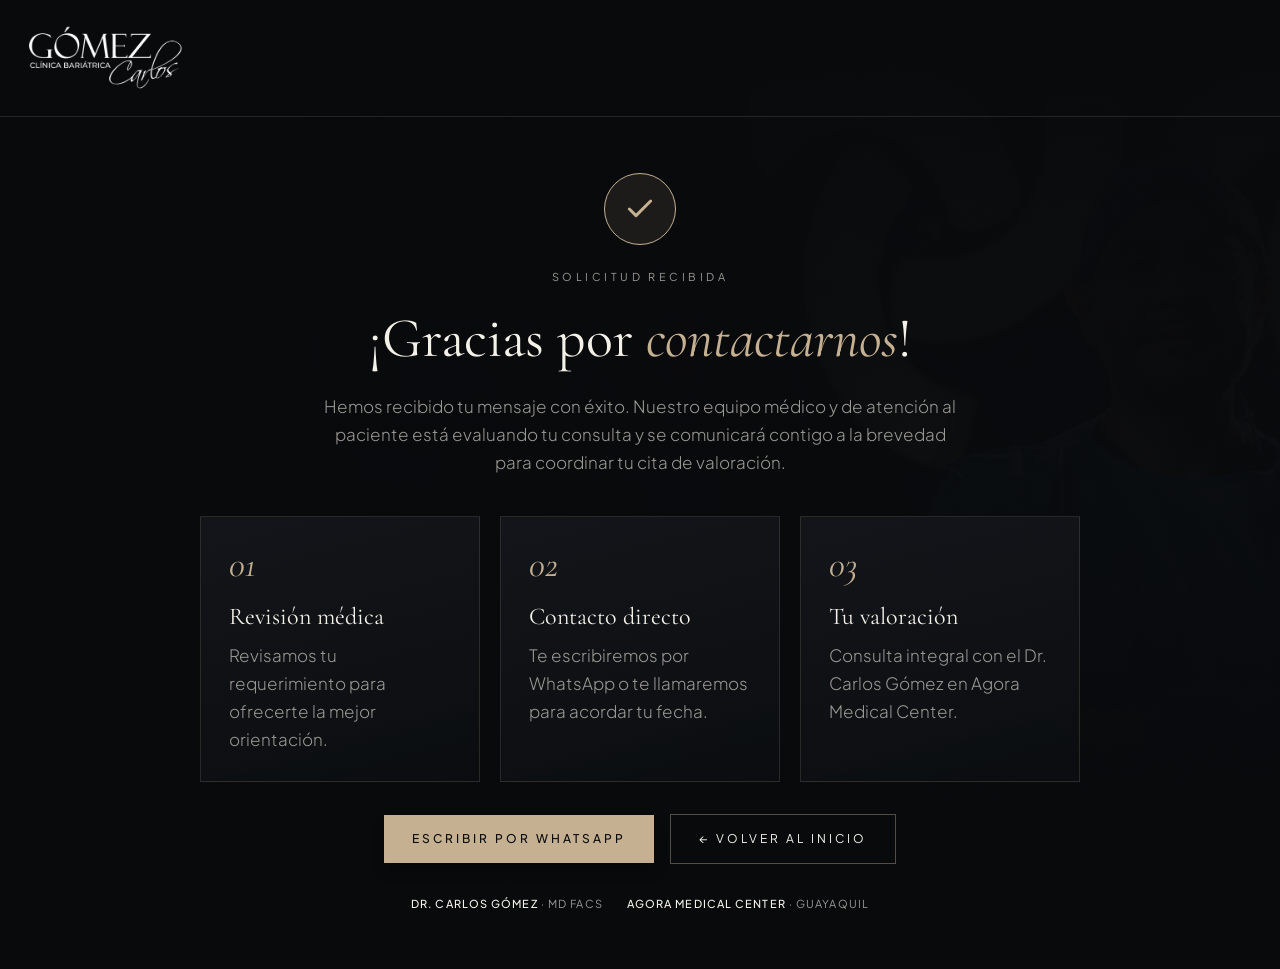
<file: gracias.html>
<!DOCTYPE html>
<html lang="es">
<head>
  <meta charset="UTF-8" />
  <meta name="viewport" content="width=device-width, initial-scale=1.0" />
  <title>¡Gracias por tu mensaje! | Dr. Carlos Gómez</title>
  <meta name="description" content="Hemos recibido tu solicitud. El equipo del Dr. Carlos Gómez se comunicará contigo a la brevedad para coordinar tu consulta." />
  <meta name="robots" content="noindex, follow" />
  <meta name="theme-color" content="#090a0c" />
  <link rel="canonical" href="https://www.drcarlosgomez.doc.ec/el-cirujano-que-cambia-vidas/gracias.html" />

  <!-- Open Graph y Twitter -->
  <meta property="og:type" content="website" />
  <meta property="og:locale" content="es_EC" />
  <meta property="og:url" content="https://www.drcarlosgomez.doc.ec/el-cirujano-que-cambia-vidas/gracias.html" />
  <meta property="og:site_name" content="Dr. Carlos Gómez — Cirugía Bariátrica" />
  <meta property="og:title" content="¡Gracias por tu mensaje! | Dr. Carlos Gómez" />
  <meta property="og:description" content="Hemos recibido tu solicitud. Te contactaremos en breve para coordinar tu consulta." />
  <meta property="og:image" content="https://www.drcarlosgomez.doc.ec/el-cirujano-que-cambia-vidas/images/banner-doctor-carlos-gomez-cirugia-bariatrica-manga-gastrica-en-ecuador.jpg" />
  <meta name="twitter:card" content="summary_large_image" />

  <!-- Fuentes y estilos (los mismos de la página principal) -->
  <link rel="preconnect" href="https://fonts.googleapis.com" />
  <link rel="preconnect" href="https://fonts.gstatic.com" crossorigin />
  <link rel="stylesheet" href="https://fonts.googleapis.com/css2?family=Cormorant+Garamond:ital,wght@0,400;0,500;1,400&family=Plus+Jakarta+Sans:ital,wght@0,300;0,400;0,500;0,600;1,400&display=swap" />
  <link rel="stylesheet" href="css/base.css" />
  <link rel="stylesheet" href="css/components.css" />

  <!-- Google Tag Manager + Consent Mode -->
  <script src="js/tracking.js"></script>
</head>
<body>
  <!-- Google Tag Manager (noscript) -->
  <noscript><iframe src="https://www.googletagmanager.com/ns.html?id=GTM-TVL2KNGP" height="0" width="0" style="display:none;visibility:hidden"></iframe></noscript>

  <div class="thanks">
    <div class="thanks__bg"></div>
    <div class="thanks__veil"></div>

    <header class="thanks__top">
      <div class="container">
        <a href="index.html">
          <img src="images/logo-carlos-gomez.webp" alt="Dr. Carlos Gómez — Cirugía Bariátrica y Metabólica" width="768" height="325" />
        </a>
      </div>
    </header>

    <main class="thanks__main">
      <div class="container">
        <div class="thanks__box">
          <div class="thanks__check" aria-hidden="true">
            <svg class="icon" viewBox="0 0 24 24"><path d="M20 6 9 17l-5-5" /></svg>
          </div>
          <p class="eyebrow eyebrow--muted">Solicitud recibida</p>
          <h1 class="thanks__title">¡Gracias por <em>contactarnos</em>!</h1>
          <p class="thanks__text">
            Hemos recibido tu mensaje con éxito. Nuestro equipo médico y de atención al paciente está evaluando tu consulta y se comunicará contigo a la brevedad para coordinar tu cita de valoración.
          </p>

          <div class="thanks__steps">
            <article class="thanks__step card">
              <span class="thanks__step-num">01</span>
              <h2>Revisión médica</h2>
              <p>Revisamos tu requerimiento para ofrecerte la mejor orientación.</p>
            </article>
            <article class="thanks__step card">
              <span class="thanks__step-num">02</span>
              <h2>Contacto directo</h2>
              <p>Te escribiremos por WhatsApp o te llamaremos para acordar tu fecha.</p>
            </article>
            <article class="thanks__step card">
              <span class="thanks__step-num">03</span>
              <h2>Tu valoración</h2>
              <p>Consulta integral con el Dr. Carlos Gómez en Agora Medical Center.</p>
            </article>
          </div>

          <div class="thanks__actions">
            <a class="btn btn--gold" href="https://wa.me/593988188639?text=Hola%20Dr.%20Carlos%20G%C3%B3mez,%20acabo%20de%20enviar%20mi%20solicitud" target="_blank" rel="noopener noreferrer">
              <span>Escribir por WhatsApp</span>
            </a>
            <a class="btn btn--outline" href="index.html">
              <span>← Volver al inicio</span>
            </a>
          </div>

          <div class="thanks__creds">
            <span><strong>Dr. Carlos Gómez</strong> · MD FACS</span>
            <span><strong>Agora Medical Center</strong> · Guayaquil</span>
          </div>
        </div>
      </div>
    </main>
  </div>
</body>
</html>
</file>
<file: css/base.css>
/* ==========================================================================
   BASE · Tokens de marca (Quiet Luxury), reset, tipografía, layout y botones
   Orden de carga: base.css → components.css → modals.css
   ========================================================================== */

/* ---------- 1. TOKENS ---------- */
:root {
  /* Color */
  --obsidian: #090a0c;
  --onyx: #111316;
  --charcoal: #17191e;
  --alabaster: #f4f1e9;
  --ivory: #fcfbf8;
  --stone: #9a9893;
  --gold: #c5b191;
  --gold-light: #d4c2a4;
  --viridian: #3f7964;
  --hairline: rgba(210, 194, 168, 0.14);
  --hairline-strong: rgba(210, 194, 168, 0.25);
  --gold-tint: rgba(197, 177, 145, 0.1);
  --gold-muted: rgba(197, 177, 145, 0.4);
  --danger: #f87171;

  /* Tipografía */
  --font-serif: "Cormorant Garamond", Georgia, serif;
  --font-sans: "Plus Jakarta Sans", system-ui, sans-serif;
  --font-mono: ui-monospace, SFMono-Regular, Menlo, Consolas, monospace;

  /* Layout */
  --container: 1280px;
  --gutter: 16px;
  --section-pad: 72px; /* relleno vertical de cada sección */
  --ease: cubic-bezier(0.16, 1, 0.3, 1);
}

@media (min-width: 640px) {
  :root { --gutter: 24px; }
}
@media (min-width: 1024px) {
  :root { --section-pad: 96px; }
}

/* ---------- 2. RESET ---------- */
*, *::before, *::after { box-sizing: border-box; border: 0 solid transparent; }
html { scroll-behavior: smooth; -webkit-text-size-adjust: 100%; }
body {
  margin: 0;
  background: var(--obsidian);
  color: var(--alabaster);
  font-family: var(--font-sans);
  line-height: 1.5;
  overflow-x: hidden;
  -webkit-font-smoothing: antialiased;
}
h1, h2, h3, h4, h5, h6, p, blockquote, figure { margin: 0; font-size: inherit; font-weight: inherit; }
ul, ol { margin: 0; padding: 0; list-style: none; }
img, svg, iframe { display: block; max-width: 100%; }
img { height: auto; }
a { color: inherit; text-decoration: none; }
button, input, select, textarea { font: inherit; color: inherit; margin: 0; }
button { background: transparent; padding: 0; cursor: pointer; }
:focus-visible { outline: 2px solid var(--gold); outline-offset: 3px; }
[hidden] { display: none !important; }
::selection { background: var(--gold); color: var(--obsidian); }

.sprite { position: absolute; width: 0; height: 0; overflow: hidden; }

.sr-only {
  position: absolute; width: 1px; height: 1px; padding: 0; margin: -1px;
  overflow: hidden; clip: rect(0, 0, 0, 0); white-space: nowrap; border: 0;
}

/* Iconos: sprite incrustado al inicio de <body> en index.html */
.icon { width: 16px; height: 16px; flex-shrink: 0; fill: none; stroke: currentColor; stroke-width: 2; stroke-linecap: round; stroke-linejoin: round; }
.icon--sm { width: 14px; height: 14px; }
.icon--gold { color: var(--gold); }

/* Párrafos: tamaño y altura de línea base de todo el sitio (como en producción).
   Las clases de componente no redefinen estos dos valores en un <p>. */
p { font-size: 17px; line-height: 1.65; }

/* ---------- 3. LAYOUT ---------- */
.container {
  width: 100%;
  max-width: var(--container);
  margin-inline: auto;
  padding-inline: var(--gutter);
}

/* Sección estándar. Variantes: --obsidian / --onyx, --clip (fondos fijos) */
.section {
  position: relative;
  width: 100%;
  overflow: hidden;
  overflow: clip; /* recorta exacto al píxel y no impide position: sticky (ver .bg-layer) */
}
/* Línea divisoria superior: va como pseudo-elemento sobre el velo. Con border-top quedaba fuera del velo
   y dejaba ver 1 px de la imagen de fondo fija sin oscurecer. */
.section::before {
  content: "";
  position: absolute; top: 0; left: 0; right: 0; z-index: 20;
  height: 1px;
  background: var(--hairline);
  pointer-events: none;
}
.section--obsidian { background: var(--obsidian); }
/* Las secciones onyx nacen y terminan en obsidian, para que no haya un salto de color entre secciones */
.section--onyx { background: linear-gradient(to bottom, var(--obsidian), var(--onyx) 160px, var(--onyx) calc(100% - 160px), var(--obsidian)); }
.section--visible { overflow: visible; } /* necesario para position: sticky dentro de la sección */
.section--ambient {
  background-image:
    radial-gradient(circle at 80% 20%, rgba(197, 177, 145, 0.08) 0%, rgba(17, 19, 22, 0) 50%),
    radial-gradient(circle at 15% 85%, rgba(63, 121, 100, 0.06) 0%, rgba(9, 10, 12, 0) 45%);
  background-attachment: fixed;
}

/* Contenido de sección: apila bloques con separación amplia */
.section__inner {
  position: relative;
  z-index: 10;
  padding-block: var(--section-pad); /* el relleno va aquí y no en <section>, para que .bg-layer cubra toda la sección */
  display: flex;
  flex-direction: column;
  gap: 64px;
}

/* Cabecera de sección: eyebrow + título + texto */
.section-head { display: flex; flex-direction: column; gap: 16px; }
.section-head--narrow { max-width: 672px; }
.section-head--medium { max-width: 760px; }
.section-head--center { align-items: center; text-align: center; }

.eyebrow {
  display: flex;
  align-items: center;
  gap: 16px;
  font-size: 10.9px;
  line-height: 16.32px;
  letter-spacing: 3.482px;
  text-transform: uppercase;
  color: var(--gold);
}
.eyebrow::before {
  content: "";
  width: 40px;
  height: 1px;
  flex-shrink: 0;
  background: var(--gold);
}
.eyebrow--muted { color: var(--stone); }
.eyebrow--muted::before { display: none; }

.title {
  font-family: var(--font-serif);
  font-weight: 400;
  font-size: 42px;
  line-height: 1.05;
  color: var(--alabaster);
}
.title em, .title-accent { font-style: italic; color: var(--gold); }
@media (min-width: 640px) { .title { font-size: 52px; } }
@media (min-width: 1024px) { .title { font-size: 60px; } }

.lead {
  padding-top: 8px;
  font-weight: 300;
  color: var(--stone);
}

/* Capa de fondo "fijo" (efecto parallax) detrás de una sección: pegajosa (sticky) al viewport mientras la
   sección pasa. Va dentro de la sección, así el recorte es exacto y no se escapa un píxel de imagen en los bordes.
   Cada sección define su imagen y opacidad en components.css. */
.bg-layer {
  position: sticky;
  top: 0;
  width: 100%;
  height: 100vh;
  margin-bottom: -100vh; /* no ocupa espacio: el contenido va encima */
  background-position: center top;
  background-size: cover;
  background-repeat: no-repeat;
  pointer-events: none;
  opacity: 0;
  transition: opacity 1.65s var(--ease);
  will-change: opacity;
}
.bg-layer.bg-is-visible { opacity: var(--bg-opacity, 1); }

/* Velo degradado que funde el fondo con el color de la sección */
.veil { position: absolute; inset: 0; pointer-events: none; }
.veil--obsidian { background: linear-gradient(to bottom, var(--obsidian), rgba(9, 10, 12, 0.75), var(--obsidian)); }
.veil--onyx { background: linear-gradient(to bottom, var(--obsidian) 0, rgba(17, 19, 22, 0.75) 30%, rgba(17, 19, 22, 0.75) 70%, var(--obsidian) 100%); }

/* ---------- 4. BOTONES ---------- */
.btn {
  display: inline-flex;
  align-items: center;
  justify-content: center;
  gap: 8px;
  height: 48px;
  padding: 0 28px;
  font-size: 12px;
  font-weight: 500;
  line-height: 16px;
  letter-spacing: 3px;
  text-transform: uppercase;
  transition: all 0.3s ease;
}
.btn:hover { transform: translateY(-2px); }

.btn--gold { background: var(--gold); color: var(--obsidian); box-shadow: 0 10px 15px -3px rgba(0, 0, 0, 0.3); }
.btn--gold:hover { background: var(--gold-light); }

.btn--outline {
  height: 50px;
  font-weight: 400;
  color: var(--alabaster);
  border: 1px solid var(--gold-muted);
  background: rgba(9, 10, 12, 0.4);
}
.btn--outline:hover { border-color: var(--gold); background: var(--gold-tint); }

.btn--small { height: auto; padding: 14px 32px; font-size: 12px; letter-spacing: 0.16em; font-weight: 600; }
.btn--block { width: 100%; }

/* ---------- 5. FORMULARIOS ---------- */
.field { display: flex; flex-direction: column; gap: 6px; }
.field__label {
  font-size: 10.5px;
  line-height: 15px;
  letter-spacing: 3.2px;
  text-transform: uppercase;
  color: var(--stone);
}
.field__input {
  width: 100%;
  height: 42px;
  padding: 10px 15px;
  font-size: 14px;
  color: var(--alabaster);
  background: var(--obsidian);
  border: 1px solid var(--hairline);
  outline: none;
  transition: border-color 0.2s;
}
.field__input:focus { border-color: var(--gold); }
textarea.field__input { height: 68px; resize: none; }

/* Trampa anti-spam: invisible para personas */
.honeypot { position: absolute !important; left: -9999px !important; width: 1px; height: 1px; overflow: hidden; }

/* Elementos que inyecta js/leads.js (consentimiento y estado) */
.drg-hp { position: absolute !important; left: -9999px !important; width: 1px; height: 1px; overflow: hidden; }
.drg-consent { display: flex; gap: 10px; align-items: flex-start; margin: 4px 0 8px; font-size: 11.5px; line-height: 1.5; color: var(--stone); text-align: left; }
.drg-consent input { flex: none; width: 15px; height: 15px; margin-top: 3px; accent-color: var(--gold); }
.drg-consent a { color: var(--gold); text-decoration: underline; }
.drg-estado { margin: 6px 0 0; font-size: 12.5px; font-weight: 500; color: var(--danger); }
.drg-estado a { color: var(--gold); text-decoration: underline; }

/* ---------- 6. EFECTOS DE MOVIMIENTO ---------- */
/* Aparición progresiva al hacer scroll (js/main.js añade .is-visible) */
.reveal {
  opacity: 0;
  transform: translateY(34px);
  transition: opacity 0.85s var(--ease), transform 0.85s var(--ease);
  will-change: opacity, transform;
}
.reveal--left { transform: translateX(-36px); }
.reveal.is-visible { opacity: 1; transform: none; }

.parallax { will-change: transform; transition: transform 0.12s cubic-bezier(0.2, 0.8, 0.2, 1); }

@media (prefers-reduced-motion: reduce) {
  html { scroll-behavior: auto; }
  .reveal { opacity: 1 !important; transform: none !important; transition: none !important; }
  .bg-layer { transition: none; }
}

/* ---------- 7. SCROLLBAR ---------- */
.scrollbar::-webkit-scrollbar { width: 5px; height: 5px; }
.scrollbar::-webkit-scrollbar-track { background: var(--obsidian); }
.scrollbar::-webkit-scrollbar-thumb { background: rgba(197, 177, 145, 0.3); border-radius: 999px; }
.scrollbar::-webkit-scrollbar-thumb:hover { background: var(--gold); }
</file>
<file: css/components.css>
/* ==========================================================================
   COMPONENTES · Un bloque por sección de index.html, en el mismo orden
   ========================================================================== */

/* ---------- Tarjeta base (procedimientos, pasos, razones, financiamiento) ----------
   Borde dorado, brillo que sigue al mouse (--mouse-x/y desde main.js) y línea inferior al hover */
.card {
  position: relative;
  overflow: hidden;
  background: linear-gradient(165deg, rgba(20, 23, 28, 0.88) 0%, rgba(11, 13, 16, 0.96) 100%);
  border: 1px solid var(--hairline);
  transition: transform 0.45s var(--ease), border-color 0.45s var(--ease), box-shadow 0.45s var(--ease), background 0.45s ease;
}
.card::before {
  content: "";
  position: absolute; inset: 0; z-index: 2;
  background: radial-gradient(500px circle at var(--mouse-x, 50%) var(--mouse-y, 0%), rgba(197, 177, 145, 0.11), transparent 60%);
  opacity: 0;
  transition: opacity 0.45s ease;
  pointer-events: none;
}
.card::after {
  content: "";
  position: absolute; bottom: 0; left: 0; z-index: 3;
  width: 100%; height: 2px;
  background: linear-gradient(90deg, transparent, var(--gold), transparent);
  transform: scaleX(0);
  transition: transform 0.5s var(--ease);
  pointer-events: none;
}
.card:hover {
  transform: translateY(-6px);
  border-color: var(--gold);
  box-shadow: 0 22px 48px -12px rgba(0, 0, 0, 0.85), 0 0 25px -4px rgba(197, 177, 145, 0.25);
}
.card:hover::before { opacity: 1; }
.card:hover::after { transform: scaleX(1); }

/* ==========================================================================
   1. CABECERA (barra superior + navegación) — se oculta al bajar y aparece al subir
   ========================================================================== */
.site-header {
  position: fixed; top: 0; left: 0; right: 0; z-index: 50;
  background: linear-gradient(180deg, rgba(9, 10, 12, 0.92) 0%, rgba(9, 10, 12, 0.62) 60%, rgba(9, 10, 12, 0) 100%);
  transition: transform 0.48s var(--ease), background 0.35s ease, backdrop-filter 0.35s ease;
  will-change: transform;
}
.site-header.header-hidden { transform: translateY(-100%); }
.site-header.header-scrolled {
  background: linear-gradient(180deg, rgba(9, 10, 12, 0.96) 0%, rgba(9, 10, 12, 0.82) 72%, rgba(9, 10, 12, 0) 100%);
  backdrop-filter: blur(8px);
  -webkit-backdrop-filter: blur(8px);
}

.topbar {
  display: flex; flex-wrap: wrap; align-items: center; justify-content: space-between; gap: 12px;
  padding-block: 12px;
  font-size: 11.5px; letter-spacing: 0.5px; color: var(--stone);
  border-bottom: 1px solid rgba(210, 194, 168, 0.22);
}
.topbar__link { display: inline-flex; align-items: center; gap: 6px; transition: color 0.2s; }
.topbar__link:hover { color: var(--gold); }
.topbar__link .icon { color: var(--gold); stroke-width: 1.5; transition: transform 0.2s; }
.topbar__link:hover .icon { transform: scale(1.1); }
.topbar__link strong { font-weight: 400; color: var(--alabaster); }
.topbar__link:hover strong { color: var(--gold); }

.navbar { height: 84px; }
.navbar__inner { height: 100%; display: flex; align-items: center; justify-content: space-between; gap: 16px; }
.navbar__logo img { width: 155px; max-height: 76px; object-fit: contain; }
.navbar__menu { display: none; align-items: center; gap: 22px; font-size: 12px; line-height: 18px; letter-spacing: 0.6px; color: var(--stone); }
.navbar__menu a { transition: color 0.2s; }
.navbar__menu a:hover { color: var(--gold); }
.navbar__cta {
  flex-shrink: 0;
  padding: 11px 16px 12.3px;
  font-size: 10.9px; line-height: 16.32px; letter-spacing: 2.72px; text-transform: uppercase;
  color: var(--alabaster);
  background: var(--gold-tint);
  border: 1px solid var(--gold);
  transition: all 0.3s;
}
.navbar__cta:hover { background: var(--gold); color: var(--obsidian); }
@media (min-width: 640px) {
  .navbar__logo img { width: 189px; }
  .navbar__cta { padding-inline: 20px; }
}
@media (min-width: 1024px) { .navbar { height: 96px; } }
@media (min-width: 1280px) { .navbar__menu { display: flex; } }

/* ---------- Contenido principal: "telón" que se levanta y revela #cita ---------- */
.curtain {
  position: relative; z-index: 20;
  background: var(--obsidian);
  border-bottom: 1px solid rgba(210, 194, 168, 0.22);
  box-shadow: 0 35px 90px rgba(0, 0, 0, 0.95);
}

/* ==========================================================================
   2. HERO
   ========================================================================== */
.hero { position: relative; width: 100%; overflow: hidden; padding-top: 118px; }
.hero__bg { position: absolute; inset: 0; overflow: hidden; pointer-events: none; user-select: none; opacity: 0; transition: opacity 1.65s var(--ease); }
.hero__bg.bg-is-visible { opacity: 1; }
.hero__zoom { width: 100%; height: 100%; transform: scale(1); transition: transform 4.5s cubic-bezier(0.25, 1, 0.5, 1); will-change: transform; }
.hero__zoom.hero-zoomed { transform: scale(1.06); }
.hero__zoom picture { display: block; width: 100%; height: 100%; }
.hero__img { width: 100%; height: 115%; object-fit: cover; object-position: center; }
.hero__shade-x { position: absolute; inset: 0; background: linear-gradient(to right, #000, rgba(0, 0, 0, 0.4), transparent); }
.hero__shade-y { position: absolute; inset: 0; background: linear-gradient(to top, var(--obsidian), transparent, rgba(0, 0, 0, 0.2)); }

.hero__content { position: relative; z-index: 10; padding-block: 56px 64px; }
.hero__copy { max-width: 592px; display: flex; flex-direction: column; gap: 31.2px; }
.hero__copy .eyebrow::before { width: 48px; }
.hero__title {
  font-family: var(--font-serif); font-weight: 500;
  font-size: 46px; line-height: 1.02; letter-spacing: -0.72px;
  color: var(--alabaster);
}
.hero__title em { font-style: italic; font-weight: 400; color: var(--gold); }
.hero__text { font-weight: 300; color: var(--stone); }
.hero__actions { display: flex; flex-direction: column; align-items: flex-start; gap: 16px; padding-top: 8.8px; }
@media (min-width: 640px) { .hero__title { font-size: 60px; } }
@media (min-width: 1024px) {
  .hero { padding-top: 130px; }
  .hero__content { padding-top: 84px; }
  .hero__title { font-size: 70px; }
}

/* Hero móvil: composición propia, con el doctor centrado (images/hero-mobile.webp, recorte 4:5).
   La foto va arriba, se funde con el fondo y el titular queda centrado debajo, superpuesto. */
@media (max-width: 767px) {
  .hero { padding-top: 0; }
  .hero__bg { position: relative; inset: auto; aspect-ratio: 4 / 5; }
  .hero__img { height: 100%; }
  .hero__shade-x { display: none; }
  .hero__shade-y { background: linear-gradient(to top, var(--obsidian) 0%, rgba(9, 10, 12, 0) 52%, rgba(9, 10, 12, 0.45) 100%); }
  .hero__content { margin-top: -132px; padding-block: 0 56px; }
  .hero__copy { max-width: none; align-items: center; gap: 22px; text-align: center; }
  .hero__copy .eyebrow { justify-content: center; }
  .hero__copy .eyebrow::before { display: none; }
  .hero__title { font-size: 38px; line-height: 1.08; letter-spacing: -0.4px; }
  .hero__actions { align-items: stretch; width: 100%; max-width: 360px; }
  .hero__actions .btn { width: 100%; }
}

/* ==========================================================================
   3. CERTIFICACIONES
   ========================================================================== */
.certs { position: relative; padding-block: 64px; background: rgba(9, 10, 12, 0.55); backdrop-filter: blur(8px); -webkit-backdrop-filter: blur(8px); }
.certs .container { display: flex; flex-direction: column; }
.certs__grid { display: grid; grid-template-columns: 1fr; }
.cert { display: flex; align-items: center; gap: 16px; padding: 24px; }
.cert__badge {
  display: flex; align-items: center; justify-content: center; flex-shrink: 0;
  width: 76px; height: 76px; padding: 4px;
  background: var(--ivory); border-radius: 2px; opacity: 0.75; transition: opacity 0.2s;
}
.cert:hover .cert__badge { opacity: 1; }
.cert__badge img { max-width: 68px; max-height: 68px; object-fit: contain; }
.cert__text { display: flex; flex-direction: column; gap: 6px; }
.cert__name { font-family: var(--font-serif); font-size: 28px; line-height: 34px; color: var(--alabaster); transition: color 0.2s; }
.cert:hover .cert__name { color: var(--gold); }
.cert__name--gold { color: var(--gold); }
.cert__desc { font-size: 12px; line-height: 16px; letter-spacing: 0.6px; text-transform: uppercase; color: var(--stone); }

/* Franja de divisores usada por certificaciones y KPIs */
.divided > * + * { border-top: 1px solid var(--hairline); }
@media (min-width: 640px) {
  .certs__grid { grid-template-columns: repeat(2, 1fr); }
  .cert__name { font-size: 32px; }
  .divided > * + * { border-top: 0; border-left: 1px solid var(--hairline); }
}
@media (min-width: 1024px) {
  .certs__grid { grid-template-columns: repeat(3, 1fr); }
  .cert { padding: 32px; }
}

/* ==========================================================================
   4. EL CIRUJANO
   ========================================================================== */
.surgeon { position: relative; width: 100%; overflow: hidden; }
.surgeon__orb {
  position: absolute; top: -96px; left: -96px; width: 480px; height: 480px;
  border-radius: 50%; background: rgba(197, 177, 145, 0.05); filter: blur(110px); pointer-events: none;
}
.surgeon__inner { position: relative; z-index: 10; padding-block: 72px; }
.surgeon__grid { display: grid; grid-template-columns: 1fr; gap: 48px; align-items: center; }

.portrait { position: relative; }
.portrait__frame { padding: 1px; background: var(--onyx); border: 1px solid var(--hairline); }
.portrait__photo { position: relative; width: 100%; aspect-ratio: 584 / 730; overflow: hidden; background: var(--onyx); }
.portrait__photo img { width: 100%; height: 100%; object-fit: cover; transform: scale(1.05); }
.portrait__stat {
  max-width: 260px; margin-top: 16px; padding: 20px;
  background: rgba(23, 25, 30, 0.75); backdrop-filter: blur(12px); -webkit-backdrop-filter: blur(12px);
  border: 1px solid var(--hairline); box-shadow: 0 25px 50px -12px rgba(0, 0, 0, 0.5);
}
.portrait__stat strong { display: block; margin-bottom: 4px; font-family: var(--font-serif); font-size: 36px; font-weight: 400; line-height: 40px; color: var(--viridian); }
.portrait__stat span { font-size: 12px; line-height: 16px; color: var(--stone); }

.bio { display: flex; flex-direction: column; gap: 24px; }
.bio__text { padding-top: 7px; font-weight: 300; color: var(--stone); }
.bio__quote { padding: 4px 0 4px 20px; border-left: 2px solid var(--gold); }
.bio__quote p { font-family: var(--font-serif); font-style: italic; color: var(--alabaster); }
.bio__sign { padding-top: 16px; }
.bio__sign img { width: auto; max-width: 350px; object-fit: contain; filter: brightness(0) invert(1); opacity: 0.85; transition: opacity 0.2s; }
.bio__sign img:hover { opacity: 1; }
.bio__role { display: block; margin-top: 2px; font-family: var(--font-mono); font-size: 11px; letter-spacing: 0.05em; text-transform: uppercase; color: var(--gold); }

.kpis {
  display: grid; grid-template-columns: 1fr;
  background: rgba(9, 10, 12, 0.55); backdrop-filter: blur(8px); -webkit-backdrop-filter: blur(8px);
  border-block: 1px solid var(--hairline);
}
.kpi { display: flex; flex-direction: column; gap: 8px; padding: 24px; }
.kpi__value { font-family: var(--font-serif); font-size: 40px; line-height: 48px; color: var(--alabaster); }
.kpi__value--gold { color: var(--gold); }
.kpi__label { font-size: 12px; line-height: 16px; letter-spacing: 0.6px; text-transform: uppercase; color: var(--stone); }

@media (min-width: 640px) {
  .portrait__stat { position: absolute; bottom: 32px; left: -16px; margin-top: 0; padding: 21px; }
  .bio__quote { padding-left: 24px; }
  .kpis { grid-template-columns: repeat(2, 1fr); }
  .kpi__value { font-size: 48px; }
}
@media (min-width: 1024px) {
  .surgeon__inner { padding-block: 96px; }
  .surgeon__grid { grid-template-columns: repeat(2, 1fr); gap: 64px; }
  .portrait__stat { left: -32px; }
  .kpis { grid-template-columns: repeat(4, 1fr); }
  .kpi { padding: 32px; }
}

/* ==========================================================================
   5. PROCEDIMIENTOS
   ========================================================================== */
.bg-layer--procedures { --bg-opacity: 0.85; background-image: url("../images/doctor-carlos-gomez-cirugia-bariatrica-manga-gastrica-en-guayaquil.webp"); }

.procs { display: grid; grid-template-columns: 1fr; gap: 24px; }
.proc { display: flex; flex-direction: column; justify-content: space-between; }
.proc__media { position: relative; height: 224px; overflow: hidden; border-bottom: 1px solid var(--hairline); }
.proc__media img { width: 100%; height: 100%; object-fit: cover; filter: brightness(0.95); transition: transform 0.7s; }
.proc:hover .proc__media img { transform: scale(1.05); }
.proc__media::after { content: ""; position: absolute; inset: 0; background: linear-gradient(to top, var(--obsidian), transparent); }
.proc__body { padding: 28px; }
.proc__tag { display: block; font-size: 10px; letter-spacing: 0.22em; text-transform: uppercase; color: var(--gold); }
.proc__name { margin: 4px 0 12px; font-family: var(--font-serif); font-size: 30px; line-height: 36px; color: var(--alabaster); }
.proc__text { font-weight: 300; color: var(--stone); }
.proc__text strong { font-weight: 400; color: var(--alabaster); }
.proc__footer { padding: 8px 28px 28px; }

.btn-quote {
  display: block; width: 100%; padding: 14px; text-align: center;
  font-size: 11px; letter-spacing: 0.16em; text-transform: uppercase;
  color: var(--alabaster);
  background: rgba(9, 10, 12, 0.55);
  border: 1px solid rgba(197, 177, 145, 0.32);
  transition: all 0.35s var(--ease);
}
.proc:hover .btn-quote { border-color: var(--gold); background: rgba(197, 177, 145, 0.14); }
.btn-quote:hover { background: var(--gold) !important; color: var(--obsidian) !important; font-weight: 600; }

@media (min-width: 768px) { .procs { grid-template-columns: repeat(2, 1fr); } }
@media (min-width: 1024px) { .procs { grid-template-columns: repeat(4, 1fr); } }

/* ==========================================================================
   6. CASOS Y TESTIMONIOS EN VIDEO
   ========================================================================== */
.bg-layer--cases { --bg-opacity: 0.9; background-image: url("../images/banner-doctor-carlos-gomez-cirujano-bariatrico-pacientes-estados-unidos-y-ecuador.webp"); }

.cases { display: flex; flex-direction: column; gap: 48px; }
.case { display: grid; grid-template-columns: 1fr; gap: 24px; align-items: center; padding-top: 40px; border-top: 1px solid var(--hairline); }
.case__info { display: flex; flex-direction: column; gap: 8px; }
.case__num { font-family: var(--font-serif); font-size: 60px; line-height: 60px; color: var(--gold-muted); }
.case__name { font-family: var(--font-serif); font-size: 30px; line-height: 36px; color: var(--alabaster); }
.case__proc { letter-spacing: 0.6px; text-transform: uppercase; color: var(--stone); }
.case__videos { display: grid; grid-template-columns: 1fr; gap: 24px; }
@media (min-width: 640px) { .case__videos { grid-template-columns: repeat(2, 1fr); } }
@media (min-width: 1024px) {
  .case { grid-template-columns: repeat(12, 1fr); }
  .case__info { grid-column: span 3; }
  .case__videos { grid-column: span 9; }
}

/* Miniatura de video: abre el modal de YouTube */
.video-thumb {
  position: relative; display: block; width: 100%; overflow: hidden; text-align: left;
  background: var(--obsidian); border: 1px solid var(--hairline); transition: border-color 0.3s;
}
.video-thumb:hover { border-color: var(--gold); }
.video-thumb--case { height: 253.69px; }
.video-thumb--story { aspect-ratio: 394.66 / 221.98; margin-bottom: 16px; }
.video-thumb img.video-thumb__cover { width: 100%; height: 100%; object-fit: cover; opacity: 0.8; transition: transform 0.5s; }
.video-thumb:hover .video-thumb__cover { transform: scale(1.05); }
.video-thumb::after { content: ""; position: absolute; inset: 0; background: linear-gradient(to top, rgba(9, 10, 12, 0.9), rgba(9, 10, 12, 0.2), transparent); pointer-events: none; }
.video-thumb__play {
  position: absolute; inset: 0; z-index: 1; margin: auto;
  display: flex; align-items: center; justify-content: center; padding-left: 4px;
  width: 64px; height: 64px; border-radius: 50%;
  background: rgba(9, 10, 12, 0.4); border: 1px solid var(--gold);
  backdrop-filter: blur(8px); -webkit-backdrop-filter: blur(8px);
  transition: all 0.3s;
}
.video-thumb--story .video-thumb__play { width: 48px; height: 48px; }
.video-thumb:hover .video-thumb__play { background: rgba(197, 177, 145, 0.25); transform: scale(1.1); }
.video-thumb__play img { width: 20px; height: 20px; }
.video-thumb--story .video-thumb__play img { width: 16px; height: 16px; }
.video-thumb__label { position: absolute; left: 16px; bottom: 16px; z-index: 1; font-size: 10.9px; line-height: 16.32px; letter-spacing: 3.482px; text-transform: uppercase; color: var(--gold); }

.stories { display: flex; flex-direction: column; gap: 32px; padding-top: 32px; }
.stories__title { font-family: var(--font-serif); font-size: 36px; line-height: 40px; color: var(--alabaster); }
.stories__title em { font-style: italic; color: var(--gold); }
.stories__grid { display: grid; grid-template-columns: 1fr; gap: 32px 24px; }
.story__name { font-family: var(--font-serif); font-size: 20px; line-height: 28px; color: var(--alabaster); }
.story__note { font-style: italic; color: var(--stone); }
@media (min-width: 640px) { .stories__grid { grid-template-columns: repeat(2, 1fr); } }
@media (min-width: 1024px) { .stories { padding-top: 48px; } .stories__grid { grid-template-columns: repeat(3, 1fr); } }

/* ==========================================================================
   7. PROCESO (10 pasos + foto fija a la derecha)
   ========================================================================== */
.process__bg { position: absolute; inset: 0; pointer-events: none; opacity: 0.1; background: url("../images/doctor-carlos-gomez-cirugia-bariatrica-manga-gastrica-en-guayaquil.webp") center / cover; }
.process__veil { position: absolute; inset: 0; pointer-events: none; background: linear-gradient(to bottom, var(--obsidian), rgba(9, 10, 12, 0.9), var(--obsidian)); }
.process__anchor { position: absolute; top: -96px; pointer-events: none; }
.process { position: relative; z-index: 10; padding-block: var(--section-pad); display: grid; grid-template-columns: 1fr; gap: 32px; align-items: start; }
.process__steps { display: flex; flex-direction: column; gap: 16px; }
.process__intro { display: flex; flex-direction: column; gap: 16px; padding-bottom: 12px; }
.process__intro .title { font-size: 36px; line-height: 1.08; }
.process__intro .lead { padding-top: 0; }
.process__quick { display: flex; flex-wrap: wrap; align-items: center; gap: 12px; padding-top: 4px; }

.chip {
  display: inline-flex; align-items: center; gap: 8px; height: 42px; padding: 0 16px;
  font-size: 11px; letter-spacing: 0.05em; text-transform: uppercase;
  transition: all 0.3s; box-shadow: 0 4px 6px -1px rgba(0, 0, 0, 0.3);
}
.chip .icon { width: 14px; height: 14px; }
.chip--gold { font-weight: 600; color: var(--obsidian); background: var(--gold); border: 1px solid var(--gold); }
.chip--gold:hover { background: var(--gold-light); }
.chip--ghost { font-weight: 500; color: var(--gold); background: rgba(9, 10, 12, 0.8); border: 1px solid var(--gold-muted); }
.chip--ghost:hover { color: var(--alabaster); border-color: var(--gold); background: rgba(197, 177, 145, 0.12); }
.chip--ghost .icon, .chip--gold .icon { fill: currentColor; }

/* Tarjeta de paso: apagada al 50 %, se ilumina al pasar el mouse o al ser el paso activo */
.step { padding: 20px; cursor: pointer; opacity: 0.5; outline: none; transition: opacity 0.4s ease, transform 0.45s var(--ease), border-color 0.45s var(--ease), box-shadow 0.45s var(--ease), background 0.45s ease; }
.step__top { display: flex; align-items: flex-start; justify-content: space-between; gap: 16px; }
.step__id { display: flex; align-items: center; gap: 14px; }
.step__num { font-family: var(--font-serif); font-size: 30px; line-height: 1; color: var(--stone); user-select: none; transition: transform 0.4s var(--ease), color 0.4s ease, text-shadow 0.4s ease; }
.step__rule { width: 1px; height: 24px; background: rgba(210, 194, 168, 0.2); }
.step__badge {
  padding: 2px 10px; font-family: var(--font-mono); font-size: 10px; letter-spacing: 0.1em; text-transform: uppercase;
  color: var(--stone); background: rgba(9, 10, 12, 0.7); border: 1px solid rgba(210, 194, 168, 0.2);
  transition: border-color 0.4s ease, color 0.4s ease, background-color 0.4s ease;
}
.step__dot { width: 10px; height: 10px; margin-top: 4px; flex-shrink: 0; border-radius: 50%; transition: background-color 0.4s ease, box-shadow 0.4s ease; }
.step__title { margin-top: 12px; font-family: var(--font-serif); font-size: 20px; line-height: 1.33; color: var(--alabaster); transition: color 0.2s; }
.step__text { margin-top: 6px; font-weight: 300; color: var(--stone); }
.step__preview { position: relative; margin-top: 12px; aspect-ratio: 16 / 9; overflow: hidden; border: 1px solid rgba(210, 194, 168, 0.25); }
.step__preview img { width: 100%; height: 100%; object-fit: cover; }
.step__preview .chip-mini { position: absolute; right: 8px; bottom: 8px; }
@media (min-width: 640px) {
  .step { padding: 24px; }
  .step__num { font-size: 36px; }
  .step__title { font-size: 24px; }
}
@media (min-width: 1024px) { .step__preview { display: none; } }

.chip-mini {
  display: flex; align-items: center; gap: 4px; padding: 4px 10px;
  font-family: var(--font-mono); font-size: 10px; letter-spacing: 0.05em; text-transform: uppercase;
  color: var(--gold); background: rgba(9, 10, 12, 0.8); border: 1px solid rgba(197, 177, 145, 0.5);
}
.chip-mini .icon { width: 12px; height: 12px; }

.step:hover, .step:focus-visible {
  opacity: 1; transform: translateY(-5px); border-color: var(--gold);
  box-shadow: 0 22px 48px -12px rgba(0, 0, 0, 0.85), 0 0 25px -4px rgba(197, 177, 145, 0.25);
  background: linear-gradient(165deg, rgba(24, 27, 34, 0.95) 0%, rgba(13, 15, 19, 0.98) 100%);
}
.step:hover .step__title { color: var(--gold); }
.step:hover .step__num, .step:focus-visible .step__num { transform: translateX(4px) scale(1.05); color: #e2d1b5; text-shadow: 0 0 18px rgba(197, 177, 145, 0.35); }
.step:hover .step__badge, .step:focus-visible .step__badge { color: var(--alabaster); border-color: rgba(197, 177, 145, 0.65); background-color: rgba(197, 177, 145, 0.12); }

.step.is-active {
  opacity: 1; transform: translateY(-3px); border-color: var(--gold);
  box-shadow: 0 24px 50px -12px rgba(0, 0, 0, 0.9), 0 0 30px -4px rgba(197, 177, 145, 0.32);
  background: linear-gradient(165deg, rgba(28, 32, 40, 0.96) 0%, rgba(14, 16, 20, 0.99) 100%);
}
.step.is-active::after { transform: scaleX(1); }
.step.is-active .step__num { color: var(--gold); text-shadow: 0 0 16px rgba(197, 177, 145, 0.4); transform: scale(1.05); }
.step.is-active .step__badge { color: var(--gold); border-color: rgba(197, 177, 145, 0.6); background-color: rgba(197, 177, 145, 0.12); }
.step.is-active .step__dot { background-color: var(--gold); box-shadow: 0 0 10px var(--gold); }

/* Marco fijo con la foto del paso activo (solo escritorio) */
.stage { display: none; flex-direction: column; gap: 16px; }
.stage__card { position: relative; overflow: hidden; background: var(--onyx); box-shadow: 0 25px 50px -12px rgba(0, 0, 0, 0.5); }
.stage__photo { position: relative; width: 100%; height: 620px; overflow: hidden; background: var(--obsidian); }
.stage__photo > img { width: 100%; height: 100%; object-fit: cover; transition: opacity 0.3s; }
.stage__photo::after { content: ""; position: absolute; inset: 0; pointer-events: none; background: linear-gradient(to top, var(--obsidian), rgba(9, 10, 12, 0.3), transparent); }
.stage__tag { position: absolute; top: 20px; z-index: 10; padding: 6px 14px; font-family: var(--font-mono); text-transform: uppercase; letter-spacing: 0.1em; background: rgba(0, 0, 0, 0.7); box-shadow: 0 10px 15px -3px rgba(0, 0, 0, 0.3); backdrop-filter: blur(12px); -webkit-backdrop-filter: blur(12px); }
.stage__tag--badge { left: 20px; font-size: 10.5px; font-weight: 600; color: var(--gold); }
.stage__tag--count { right: 20px; font-size: 12px; color: var(--alabaster); }
.stage__caption { position: absolute; inset: auto 0 0; z-index: 10; padding: 24px; background: linear-gradient(to top, var(--obsidian), rgba(9, 10, 12, 0.95), transparent); }
.stage__title { font-family: var(--font-serif); font-size: 24px; line-height: 1.375; color: var(--alabaster); }
.stage__note { max-width: 36rem; margin-top: 6px; font-weight: 300; color: var(--stone); }
.stage__bar { display: flex; align-items: center; justify-content: space-between; margin-top: 14px; padding-top: 14px; border-top: 1px solid rgba(210, 194, 168, 0.2); font-family: var(--font-mono); font-size: 12px; text-transform: uppercase; }
.stage__bar-group { display: flex; align-items: center; gap: 16px; }
.stage__link { display: inline-flex; align-items: center; gap: 8px; text-transform: uppercase; letter-spacing: 0.05em; color: var(--gold); transition: color 0.2s; }
.stage__link:hover { color: var(--alabaster); }
.stage__link--muted { gap: 6px; color: var(--stone); }
.stage__link--muted:hover { color: var(--gold); }
.stage__link .icon { width: 14px; height: 14px; }
.stage__link--play .icon { fill: currentColor; }
.assurance { display: flex; align-items: flex-start; gap: 12px; padding: 16px; background: rgba(9, 10, 12, 0.4); }
.assurance__icon { display: flex; align-items: center; justify-content: center; flex-shrink: 0; width: 32px; height: 32px; margin-top: 2px; border-radius: 50%; color: var(--gold); background: rgba(197, 177, 145, 0.08); }
.assurance__title { display: block; font-size: 12px; font-weight: 500; color: var(--alabaster); }
.assurance p { margin-top: 2px; font-weight: 300; color: var(--stone); }

@media (min-width: 1024px) {
  .process { grid-template-columns: repeat(12, 1fr); gap: 48px; }
  .process__steps { grid-column: span 5; }
  .process__intro .title { font-size: 48px; }
  .stage { display: flex; position: sticky; top: 115px; grid-column: span 7; }
}

/* ==========================================================================
   8. CALCULADORA (llamada a la acción)
   ========================================================================== */
.bg-layer--calculator { --bg-opacity: 0.6; background-image: url("../images/cirugia-en-contra-del-sobrepeso-y-diabetes-en-guayaquil-bypass-gastrico.webp"); }
.cta-calc { text-align: center; }
.cta-calc__inner { position: relative; z-index: 10; display: flex; flex-direction: column; align-items: center; justify-content: center; min-height: 520px; padding-block: 96px; max-width: 56rem; margin-inline: auto; padding-inline: var(--gutter); }
.cta-calc__eyebrow { display: block; margin-bottom: 12px; font-family: var(--font-mono); font-size: 12px; letter-spacing: 3.5px; text-transform: uppercase; color: var(--gold); }
.cta-calc__title { max-width: 48rem; margin-bottom: 16px; font-family: var(--font-serif); font-weight: 400; font-size: 30px; line-height: 1.2; color: var(--alabaster); }
.cta-calc__title em { font-style: italic; color: var(--gold); }
.cta-calc__text { max-width: 42rem; margin-bottom: 32px; font-weight: 300; color: var(--stone); }
.cta-calc__actions { display: flex; flex-direction: column; align-items: center; justify-content: center; gap: 16px; width: 100%; max-width: 28rem; }
.cta-calc__actions .btn { width: 100%; }
.cta-calc__note { display: flex; align-items: center; justify-content: center; gap: 8px; margin-top: 32px; font-size: 12px; letter-spacing: 0.05em; color: var(--stone); }
.cta-calc__note::before { content: ""; width: 8px; height: 8px; border-radius: 50%; background: #10b981; }
@media (min-width: 640px) {
  .cta-calc__eyebrow { font-size: 14px; }
  .cta-calc__title { font-size: 36px; }
  .cta-calc__actions { flex-direction: row; gap: 20px; max-width: none; }
  .cta-calc__actions .btn { width: auto; }
}
@media (min-width: 1024px) { .cta-calc__inner { min-height: 600px; } .cta-calc__title { font-size: 48px; } }

/* ==========================================================================
   9. EXCELENCIA · 10 razones
   ========================================================================== */
.bg-layer--reasons { --bg-opacity: 0.18; background-image: url("../images/dr-carlos-gomez-suite-hospitalaria-principal.webp"); }
.reasons-head { display: flex; flex-direction: column; justify-content: space-between; gap: 24px; }
.reasons-head .section-head { max-width: 768px; }
.reasons-head p { max-width: 28rem; font-weight: 300; color: var(--stone); }
.reasons { display: grid; grid-template-columns: 1fr; gap: 20px; }
.reason { display: flex; flex-direction: column; justify-content: space-between; padding: 28px; }
.reason--wide { padding: 32px; border-top: 2px solid var(--gold); }
.reason--closing { border-color: rgba(197, 177, 145, 0.35); }
.reason__top { display: flex; align-items: flex-start; justify-content: space-between; gap: 16px; }
.reason__num { font-family: var(--font-serif); font-style: italic; font-size: 36px; line-height: 40px; color: var(--gold); transition: transform 0.4s var(--ease), color 0.4s ease, text-shadow 0.4s ease; }
.reason--wide .reason__num { font-size: 48px; line-height: 1; }
.reason:hover .reason__num { transform: translateX(4px) scale(1.05); color: #e2d1b5; text-shadow: 0 0 18px rgba(197, 177, 145, 0.35); }
.reason__badge { padding: 4px 12px; font-size: 10px; letter-spacing: 0.22em; text-transform: uppercase; color: var(--stone); border: 1px solid rgba(197, 177, 145, 0.25); transition: border-color 0.4s ease, color 0.4s ease, background-color 0.4s ease; }
.reason:hover .reason__badge { color: var(--alabaster); border-color: rgba(197, 177, 145, 0.65); background-color: rgba(197, 177, 145, 0.12); }
.reason__body { margin-top: 24px; }
.reason__title { margin-bottom: 8px; font-family: var(--font-serif); font-size: 24px; line-height: 32px; color: var(--alabaster); }
.reason--wide .reason__title { font-size: 30px; line-height: 36px; }
.reason__text { font-weight: 300; color: var(--stone); }
.reason--closing .reason__text { color: rgba(244, 241, 233, 0.9); }
.reasons-cta { display: flex; justify-content: center; padding-top: 16px; }
.reasons-cta .btn { padding: 16px 40px; height: auto; gap: 12px; font-weight: 600; letter-spacing: 0.16em; }
@media (min-width: 768px) { .reasons { grid-template-columns: repeat(2, 1fr); } }
@media (min-width: 1024px) {
  .reasons-head { flex-direction: row; align-items: flex-end; }
  .reasons { grid-template-columns: repeat(12, 1fr); }
  .reason { grid-column: span 3; }
  .reason--wide { grid-column: span 6; }
}

/* ==========================================================================
   10. FINANCIAMIENTO
   ========================================================================== */
.plans { display: grid; grid-template-columns: 1fr; gap: 24px; }
.plan { display: flex; flex-direction: column; justify-content: space-between; padding: 32px; }
.plan__top { display: flex; align-items: center; justify-content: space-between; margin-bottom: 24px; }
.plan__num { font-family: var(--font-serif); font-style: italic; font-size: 36px; line-height: 40px; color: var(--gold); transition: transform 0.4s var(--ease), color 0.4s ease, text-shadow 0.4s ease; }
.plan:hover .plan__num { transform: translateX(4px) scale(1.05); color: #e2d1b5; text-shadow: 0 0 18px rgba(197, 177, 145, 0.35); }
.plan__icon { display: flex; align-items: center; justify-content: center; width: 48px; height: 48px; border-radius: 50%; color: var(--gold); background: rgba(197, 177, 145, 0.08); border: 1px solid rgba(197, 177, 145, 0.2); }
.plan__icon .icon { width: 20px; height: 20px; stroke-width: 1.8; }
.plan__title { margin-bottom: 12px; font-family: var(--font-serif); font-size: 24px; line-height: 32px; color: var(--alabaster); }
.plan__text { font-weight: 300; color: var(--stone); }
.plan__text strong { font-weight: 400; color: var(--alabaster); }
.plan__benefit { display: flex; align-items: center; gap: 8px; margin-top: 24px; padding-top: 24px; font-size: 12px; font-weight: 500; letter-spacing: 0.025em; color: var(--gold); border-top: 1px solid rgba(210, 194, 168, 0.12); }
.plan__benefit .icon { width: 14px; height: 14px; }

.callout { display: flex; flex-direction: column; align-items: center; justify-content: space-between; gap: 24px; padding: 24px; background: rgba(9, 10, 12, 0.8); border: 1px solid var(--hairline-strong); }
.callout__text { text-align: center; }
.callout__title { font-family: var(--font-serif); font-size: 20px; line-height: 28px; color: var(--alabaster); }
.callout__text p { margin-top: 4px; font-weight: 300; color: var(--stone); }
.callout .btn { flex-shrink: 0; }
@media (min-width: 640px) {
  .callout { flex-direction: row; padding: 32px; }
  .callout__text { text-align: left; }
  .callout__title { font-size: 24px; line-height: 32px; }
}
@media (min-width: 768px) { .plans { grid-template-columns: repeat(3, 1fr); } }
@media (min-width: 1024px) { .plans { gap: 32px; } }

/* ==========================================================================
   11. PREGUNTAS FRECUENTES
   ========================================================================== */
.faq { max-width: 896px; margin-inline: auto; padding-block: 72px; display: flex; flex-direction: column; align-items: center; gap: 64px; }
.faq__list { width: 100%; max-width: 848px; border-top: 1px solid var(--hairline); }
.faq-item { border-bottom: 1px solid var(--hairline); }
.faq-item summary { display: flex; align-items: center; justify-content: space-between; gap: 16px; padding-block: 24px; list-style: none; cursor: pointer; }
.faq-item summary::-webkit-details-marker { display: none; }
.faq-item__q { font-family: var(--font-serif); font-size: 22px; line-height: 32px; color: var(--alabaster); transition: color 0.2s; }
.faq-item summary:hover .faq-item__q { color: var(--gold); }
.faq-item__icon { position: relative; flex-shrink: 0; width: 14px; height: 14px; }
.faq-item__icon img { position: absolute; inset: 0; width: 14px; height: 14px; transition: opacity 0.3s ease, transform 0.4s var(--ease); }
.faq-item__icon .icon-open { opacity: 0; transform: rotate(-90deg) scale(0.75); }
.faq-item__icon .icon-closed { opacity: 1; }
.faq-item.is-expanded .icon-open { opacity: 1; transform: none; }
.faq-item.is-expanded .icon-closed { opacity: 0; transform: rotate(90deg) scale(0.75); }
.faq-item__content { overflow: hidden; transition: height 0.42s var(--ease), opacity 0.35s ease; will-change: height, opacity; }
.faq-item__answer { padding-bottom: 24px; font-weight: 300; line-height: 1.65; color: var(--stone); }
.faq-item__link { display: inline-flex; align-items: center; gap: 8px; margin-top: 12px; font-size: 12px; font-weight: 500; letter-spacing: 0.05em; text-transform: uppercase; color: var(--gold); }
.faq-item__link:hover { text-decoration: underline; }
@media (min-width: 640px) { .faq-item__q { font-size: 24px; } }
@media (min-width: 1024px) { .faq { padding-block: 96px; } }

/* ==========================================================================
   12. CITA PRIVADA + PIE (se revela debajo del contenido en escritorio)
   ========================================================================== */
.cita-spacer { display: none; width: 100%; pointer-events: none; user-select: none; }
.cita { position: relative; display: flex; flex-direction: column; justify-content: space-between; width: 100%; overflow: hidden; background: var(--onyx); }
.cita__bg { position: absolute; inset: 0; pointer-events: none; background: url("../images/dr-carlos-gomez-cirujano-bariatrico-ubicacion-sector-mall-del-sol.webp") center / cover no-repeat; transition: transform 0.3s; will-change: transform; }
.cita__shade { position: absolute; inset: 0; pointer-events: none; background: linear-gradient(to bottom, rgba(9, 10, 12, 0.85), rgba(9, 10, 12, 0.55), var(--obsidian)); }
.cita__vignette { position: absolute; inset: 0; pointer-events: none; background: radial-gradient(circle at center, transparent 0%, var(--obsidian) 90%); }
.cita__main { position: relative; z-index: 10; flex: 1; display: flex; align-items: center; padding-block: 72px; will-change: transform; }
.cita__grid { display: grid; grid-template-columns: 1fr; gap: 36px; align-items: center; width: 100%; }
.cita__info { display: flex; flex-direction: column; gap: 20px; }
.cita__title { font-family: var(--font-serif); font-weight: 400; font-size: 38px; line-height: 1.05; color: var(--alabaster); }
.cita__title em { font-style: italic; color: var(--gold); }
.contact-list { display: flex; flex-direction: column; gap: 20px; padding-top: 8px; }
.contact { display: flex; align-items: flex-start; gap: 16px; }
.contact > img { width: 20px; height: 20px; margin-top: 4px; flex-shrink: 0; }
.contact__label { display: block; font-size: 10.9px; line-height: 16.32px; letter-spacing: 3.482px; text-transform: uppercase; color: var(--stone); }
.contact__value { font-family: var(--font-serif); font-size: 24px; line-height: 30px; color: var(--alabaster); transition: color 0.2s; }
a.contact__value:hover { color: var(--gold); }
.contact__address { font-weight: 300; color: var(--alabaster); }

.form-card { padding: 24px; background: rgba(23, 25, 30, 0.75); backdrop-filter: blur(12px); -webkit-backdrop-filter: blur(12px); border: 1px solid var(--hairline); }
.form { display: flex; flex-direction: column; gap: 16px; }
.form__row { display: grid; grid-template-columns: 1fr; gap: 16px; }
.form__submit { width: 100%; padding: 14px 28px; font-size: 11.5px; font-weight: 500; line-height: 16px; letter-spacing: 3px; text-transform: uppercase; text-align: center; color: var(--obsidian); background: var(--gold); transition: background 0.2s; }
.form__submit:hover { background: var(--gold-light); }
.form-success { flex-direction: column; align-items: flex-start; gap: 12px; padding: 24px; color: var(--alabaster); background: rgba(63, 121, 100, 0.1); border: 1px solid var(--viridian); }
.form-success:not([hidden]) { display: flex; }
.form-success__title { font-family: var(--font-serif); font-size: 24px; color: var(--gold); }
.form-success p { color: var(--stone); }

.footer { position: relative; z-index: 10; width: 100%; padding: 18px var(--gutter); background: rgba(9, 10, 12, 0.9); backdrop-filter: blur(4px); -webkit-backdrop-filter: blur(4px); border-top: 1px solid var(--hairline); }
.footer__inner { display: flex; flex-direction: column; align-items: flex-start; justify-content: space-between; gap: 8px; max-width: var(--container); margin-inline: auto; }
.footer__brand { display: flex; flex-wrap: wrap; align-items: baseline; gap: 4px 16px; }
.footer__name { font-family: var(--font-serif); font-size: 16px; line-height: 16px; letter-spacing: 2.16px; color: var(--alabaster); }
.footer__tag { font-size: 8.8px; line-height: 13.2px; letter-spacing: 2.64px; text-transform: uppercase; color: var(--gold); }
.footer__legal { font-size: 11.5px; line-height: 16px; color: var(--stone); }

@media (min-width: 640px) {
  .cita__title { font-size: 48px; }
  .form-card { padding: 32px; }
  .form__row { grid-template-columns: repeat(2, 1fr); }
  .footer__inner { flex-direction: row; align-items: center; }
}
@media (min-width: 1024px) {
  .cita-spacer { display: block; height: 100vh; }
  .cita { position: fixed; z-index: 10; inset: auto 0 0 0; height: 100vh; }
  .cita__main { padding-block: 76px 16px; }
  .cita__grid { grid-template-columns: repeat(12, 1fr); gap: 56px; }
  .cita__info { grid-column: span 5; }
  .form-card { grid-column: span 7; }
}
@media (min-width: 1280px) {
  .cita__title { font-size: 56px; }
  .form-card { padding: 38px; }
  .form { gap: 18px; }
  .form__row { gap: 20px; }
}

/* Botón flotante de WhatsApp */
.fab {
  position: fixed; right: 24px; bottom: 24px; z-index: 50;
  display: flex; align-items: center; justify-content: center;
  width: 56px; height: 56px; border-radius: 50%;
  background: var(--onyx); border: 1px solid var(--gold);
  box-shadow: 0 25px 50px -12px rgba(0, 0, 0, 0.5);
  transition: transform 0.2s;
}
.fab:hover { transform: scale(1.1); }
.fab img { width: 24px; height: 24px; }

/* ==========================================================================
   PÁGINA DE GRACIAS (gracias.html)
   ========================================================================== */
.thanks { position: relative; display: flex; flex-direction: column; min-height: 100vh; overflow: hidden; background: var(--obsidian); }
.thanks__bg { position: absolute; inset: 0; pointer-events: none; opacity: 0.12; background: url("../images/doctor-carlos-gomez-cirugia-bariatrica-manga-gastrica-en-guayaquil.webp") center / cover; }
.thanks__veil { position: absolute; inset: 0; pointer-events: none; background: linear-gradient(to bottom, var(--obsidian), rgba(9, 10, 12, 0.82), var(--obsidian)); }
.thanks__top { position: relative; z-index: 10; padding-block: 24px; border-bottom: 1px solid var(--hairline); }
.thanks__top img { width: 160px; }
.thanks__main { position: relative; z-index: 10; flex: 1; display: flex; align-items: center; justify-content: center; padding-block: 56px; }
.thanks__box { display: flex; flex-direction: column; align-items: center; gap: 24px; max-width: 880px; margin-inline: auto; text-align: center; }
.thanks__check { display: flex; align-items: center; justify-content: center; width: 72px; height: 72px; border-radius: 50%; color: var(--gold); background: var(--gold-tint); border: 1px solid var(--gold); }
.thanks__check .icon { width: 32px; height: 32px; stroke-width: 2.25; }
.thanks__title { font-family: var(--font-serif); font-weight: 400; font-size: 42px; line-height: 1.05; color: var(--alabaster); }
.thanks__title em { font-style: italic; color: var(--gold); }
.thanks__text { max-width: 40rem; font-weight: 300; color: var(--stone); }
.thanks__steps { display: grid; grid-template-columns: 1fr; gap: 20px; width: 100%; margin-top: 16px; text-align: left; }
.thanks__step { padding: 28px; }
.thanks__step-num { display: block; font-family: var(--font-serif); font-style: italic; font-size: 36px; line-height: 40px; color: var(--gold); }
.thanks__step h2 { margin: 16px 0 8px; font-family: var(--font-serif); font-size: 24px; line-height: 32px; color: var(--alabaster); }
.thanks__step p { font-weight: 300; color: var(--stone); }
.thanks__actions { display: flex; flex-wrap: wrap; align-items: center; justify-content: center; gap: 16px; margin-top: 8px; }
.thanks__creds { display: flex; flex-wrap: wrap; justify-content: center; gap: 8px 24px; margin-top: 8px; font-size: 11px; letter-spacing: 0.1em; text-transform: uppercase; color: var(--stone); }
.thanks__creds strong { font-weight: 500; color: var(--alabaster); }
@media (min-width: 640px) { .thanks__title { font-size: 56px; } }
@media (min-width: 768px) { .thanks__steps { grid-template-columns: repeat(3, 1fr); } }
</file>
